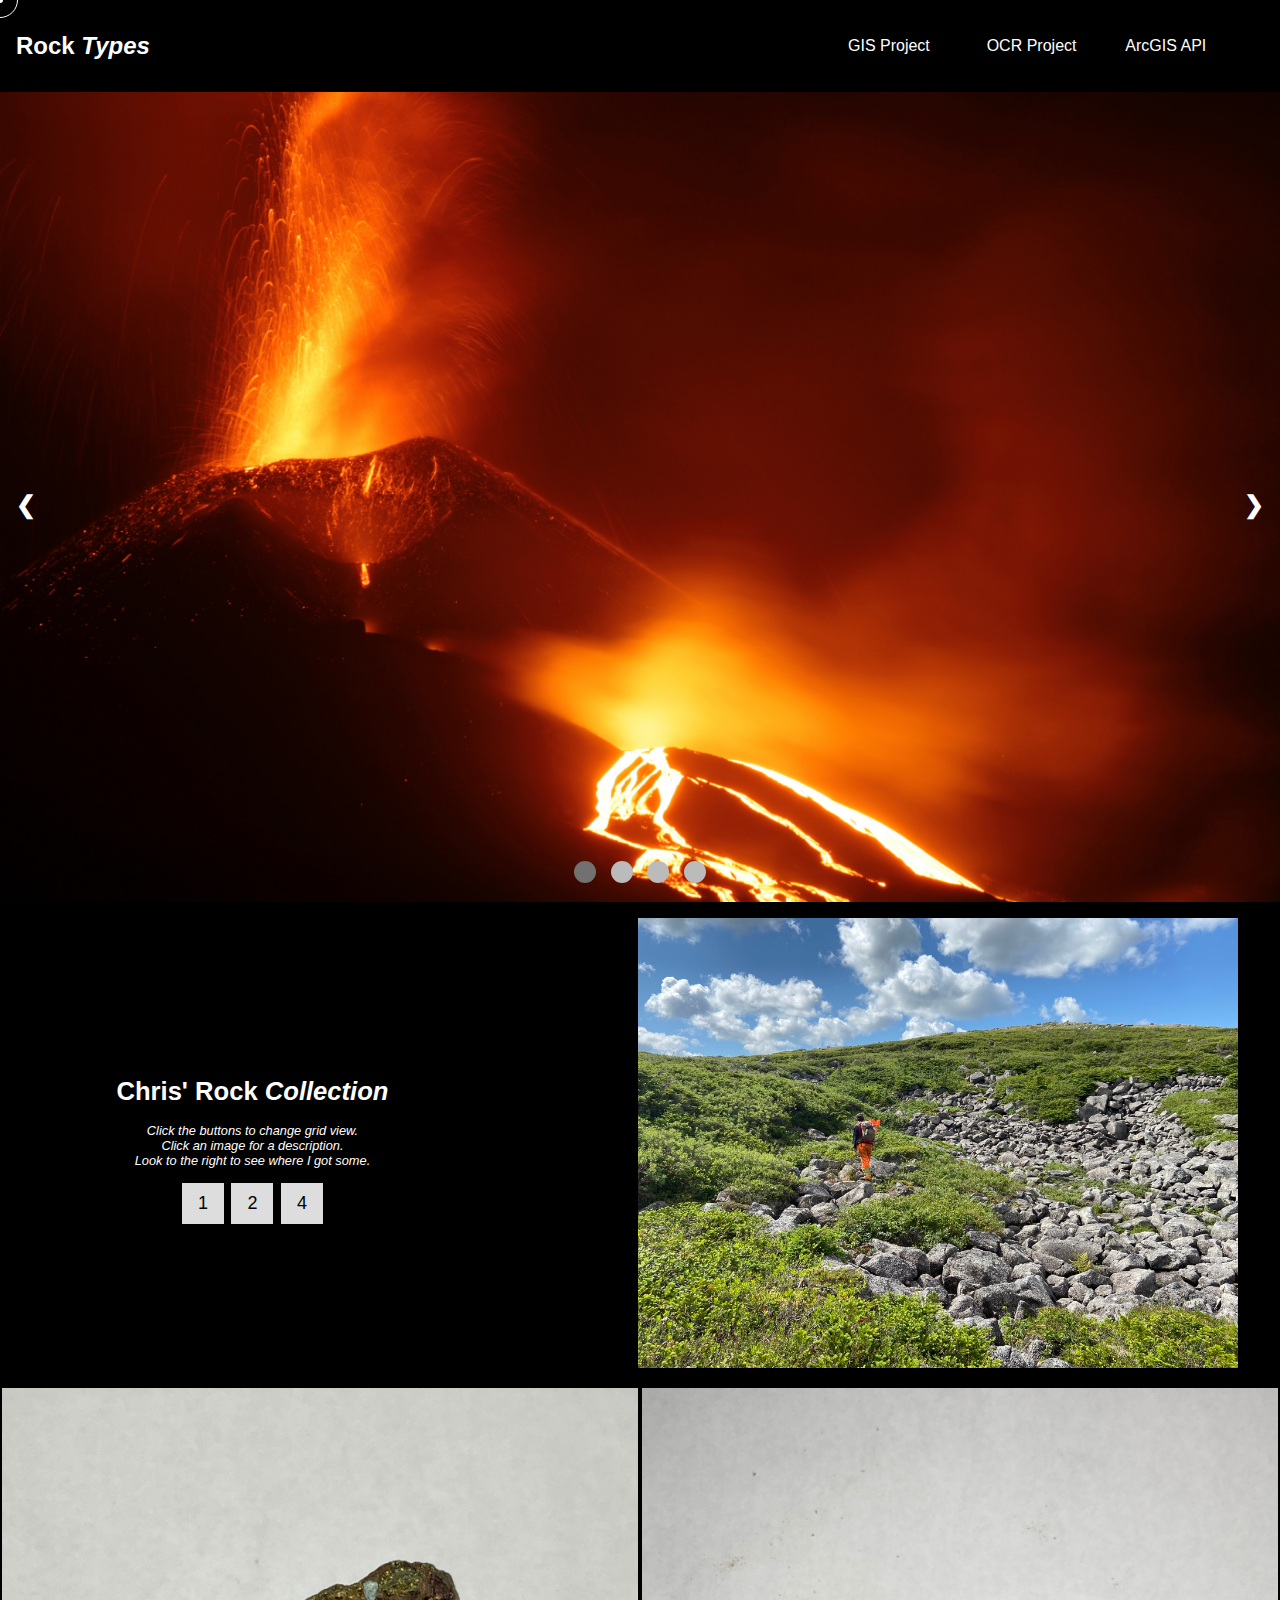
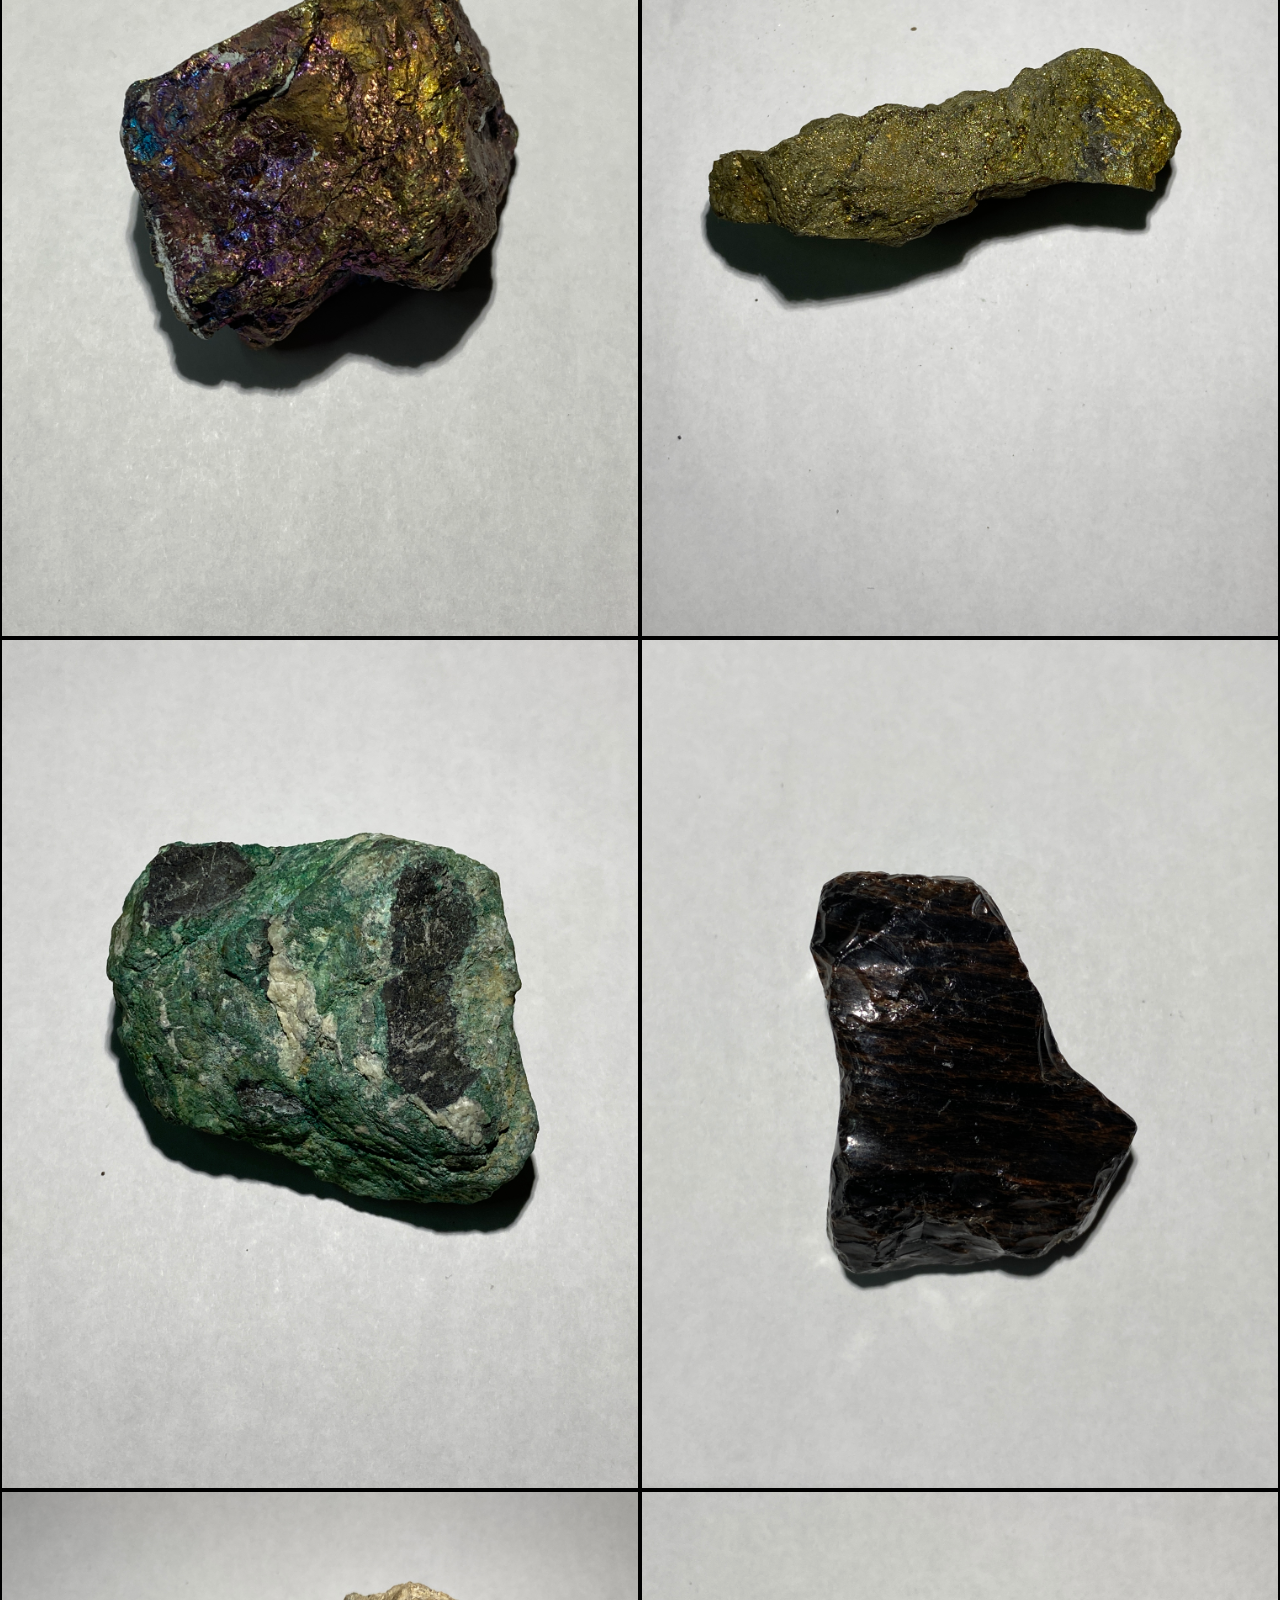
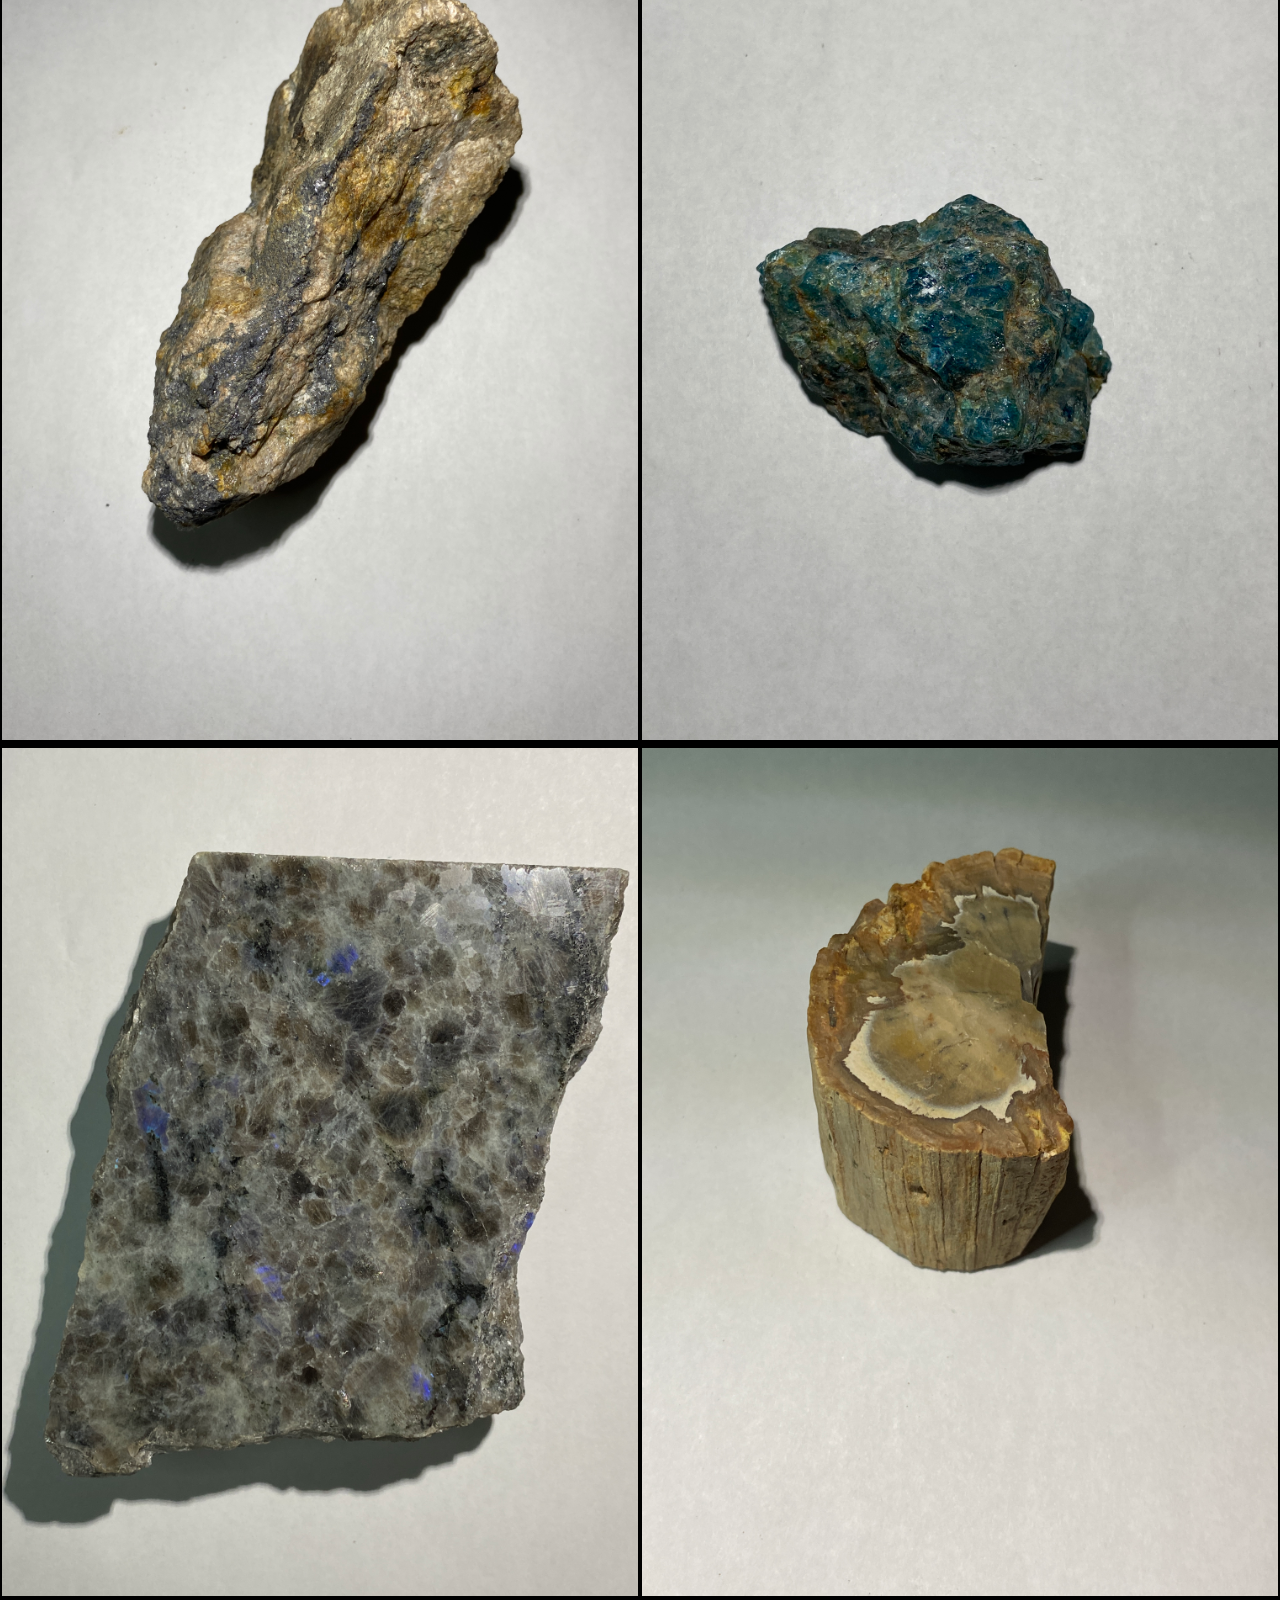
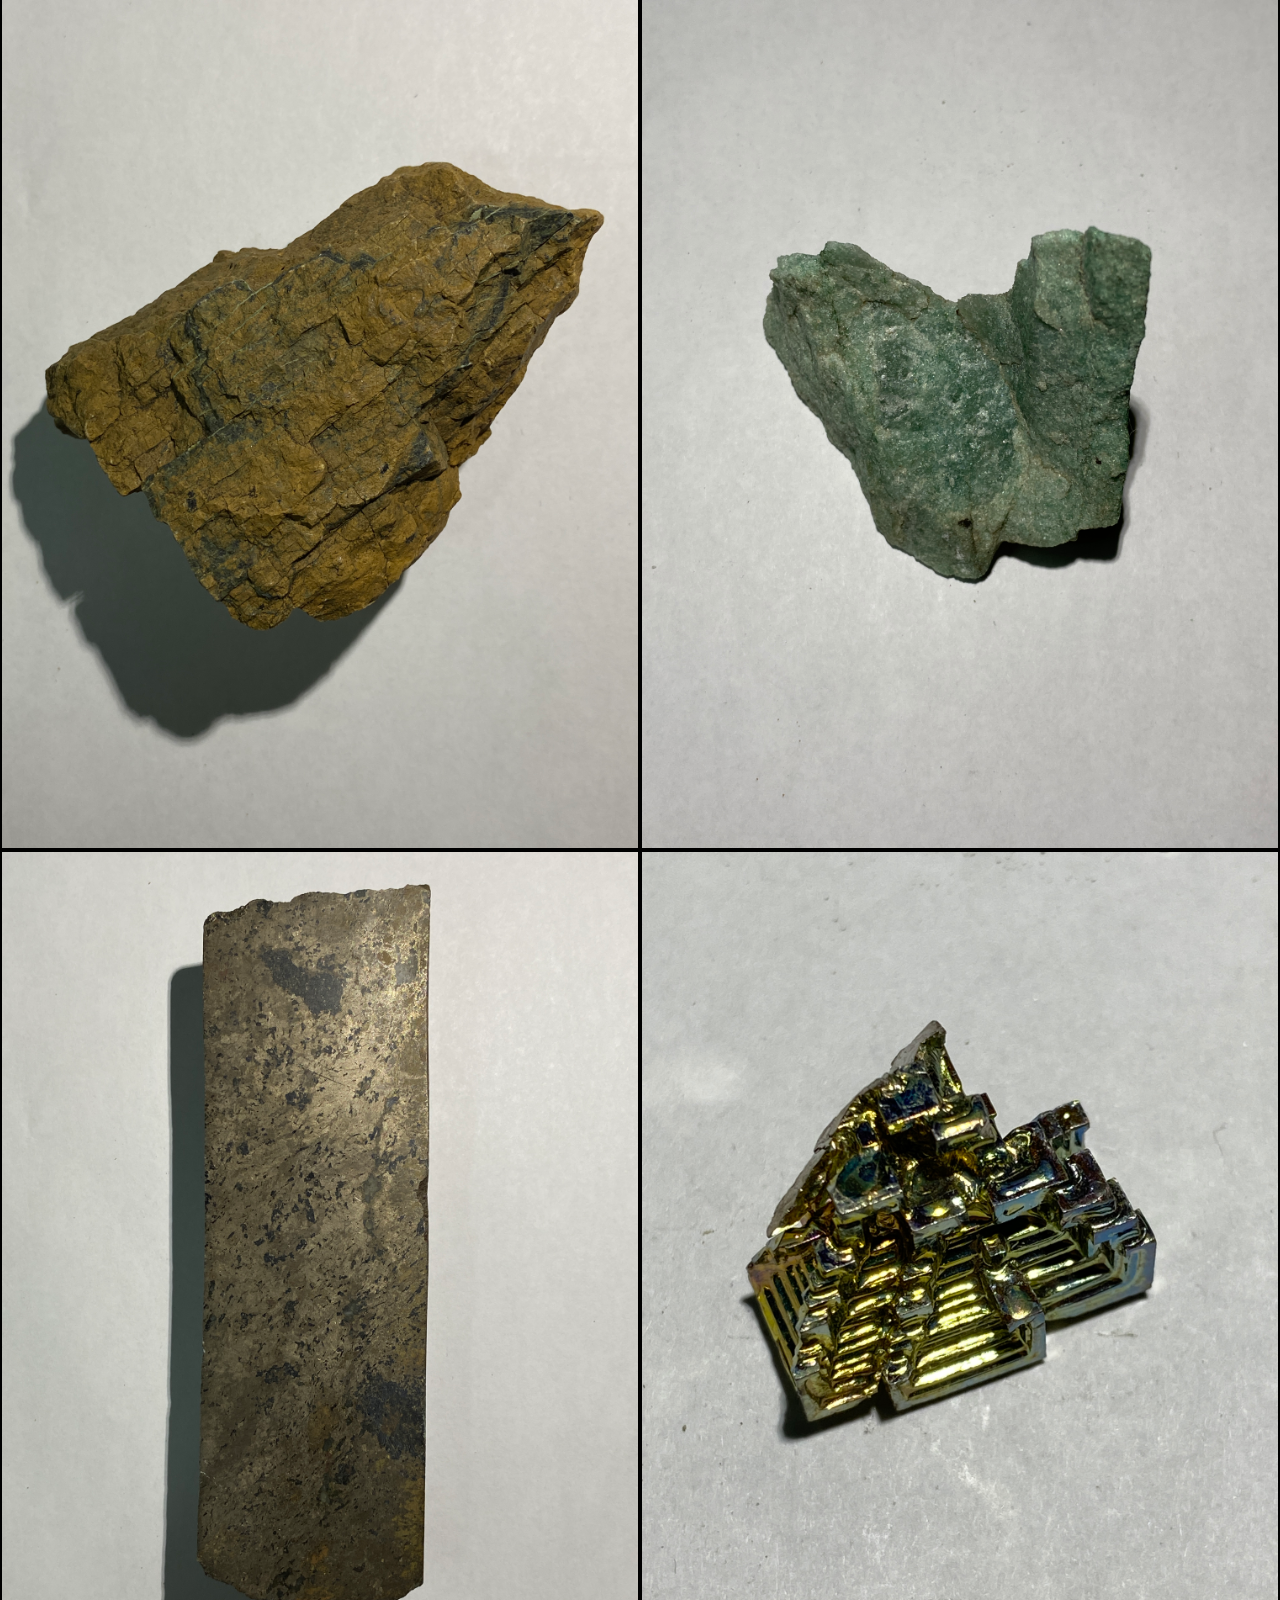
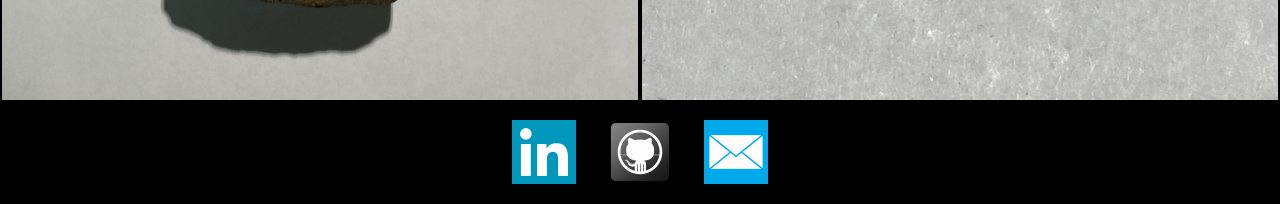
<file: index.html>
<!DOCTYPE html>

<html lang="en"> 

<!-- 
============================================================================
HEAD
============================================================================
-->

<head>

    <!-- Include metadata about HTML document -->
    <meta charset="utf-8">
    <meta name="viewport" content="width-device-width, initial-scale=1.0">

    <!-- Site name -->
    <title> GetCodingProjectProposal </title>

    <!-- Link css -->
    <link rel="stylesheet" href="css/rocks.css">

    <!-- Link JS -->
    <script src="js/rocks.js" defer> </script>

</head>

<!-- 
============================================================================
NAVIGATION
============================================================================
-->

<body class="chrisRocks">

    <!-- Custom cursor for page -->
    <div id="cursorTrace">
        <div id="innerCircle"></div>
        <h2 id="cursorText"></h2>
    </div>

    <!-- Navigation Tab -->
    <nav>
        <h1> Rock <em> Types </em> </h1>
        <!-- Link to GIS Project -->
        <a href="html/gis.html"> GIS Project </a>
        <!-- Link to OCR Project -->
        <a href="html/ocr.html"> OCR Project </a>
        <!-- Link to ArcGIS API -->
        <a href="html/arc.html"> ArcGIS API </a>

    </nav>

    <!-- 
    ============================================================================
    ROCK TYPE SLIDESHOW
    ============================================================================
    -->

    <div class="slideShow">

        <!-- Igneous Rocks Section -->
        <div class="rockTypeContainers fade" id="igneous">
            <!-- Background image -->
            <img class="rockTypeImages" src="images/chrisrocks/volcanoigneous.jpg" alt="Errupting volcano"> 
            <!-- Text -->
            <div class="typeHeader">
                <!-- Hidden text with brief description of rock type -->
                <a contentEditable role='textbox' aria-multiline='true' class="rockTypeExplination"> 
                    Igneous rocks from during the cooling and solidification of melted rocks or magma/lava. Rocks melt at high temperatures and they cool to form a new rock through volcanic erruptions or as they gradually dissipate heat in the subsurface.
                </a>
            </div>
        </div>

        <!-- Sedimentary Rocks Section -->
        <div class="rockTypeContainers fade" id="sedimentary">
            <!-- Background image -->
            <img class="rockTypeImages" src="images/chrisrocks/StratifiedCliffBeach.jpg" alt="Beach and layered rock clif next to beach">

            <!-- Text -->
            <div class="typeHeader">
                <!-- Hidden text with brief description of rock type -->
                <a contentEditable role='textbox' aria-multiline='true' class="rockTypeExplination"> 
                    Sedimentary rocks are formed by recycling other rocks. This recycling process consists of weathering and erosion, transportation of weathering products, burial, and finally compaction under increasily elevated pressure and temperate to form a new recycled rock.  
                </a>
            </div>
        </div>

        <!-- Metamorphic Rocks Rocks Section -->
        <div class="rockTypeContainers fade" id="metamorphic" > 
            <!-- Background image -->
            <img class="rockTypeImages" src="images/chrisrocks/mountainsmetamorphic.jpg" alt="Mountains and deep valley">

            <!-- Text -->
            <div class="typeHeader">
                <!-- Hidden text with brief description of rock type -->
                <a contentEditable role='textbox' aria-multiline='true' class="rockTypeExplination"> 
                    Metamorphic rocks are formed by changing the chemical composition of any rock by increasing its ambient pressure and temperature in such a way that the rock does not fully melt. To do this, a rock must be burried deep underground by geologic processes like mountain building.
                </a>
            </div>
        </div>

        <!-- Minerals/Ore Section -->
        <div class="rockTypeContainers fade" id="minearls">
            <!-- Background image -->
            <img class="rockTypeImages" src="images/chrisrocks/MineralsMine.jpg" alt="Mining operation">

            <!-- Text -->
            <div class="typeHeader">
                <!-- Hidden text with brief description of rock type -->
                <a contentEditable role='textbox' aria-multiline='true' class="rockTypeExplination"> 
                    There are only three rock types... but lets talk about rocks you can make money from! A rock is composed of many minerals. A mineral is composed of chemical elements in a stable state. Some of these elements are valuable to us, such as copper, gold, or iron. If a mineral has these valuable elements we say it is economic, and if the concentration of economic minerals is sufficent in one location, we may mine it. 
                </a>
            </div>
        </div>

        <!-- Next and previous buttons -->
        <a class="prev" onclick="plusSlides(-1)">&#10094;</a>
        <a class="next" onclick="plusSlides(1)">&#10095;</a>

        <!-- Circles/Dots -->
        <div class="dots">
            <span class="dot" onclick="currentSlide(1)"></span>
            <span class="dot" onclick="currentSlide(2)"></span>
            <span class="dot" onclick="currentSlide(3)"></span>
            <span class="dot" onclick="currentSlide(4)"></span>
        </div>
    </div>

    <!-- 
    ============================================================================
    WORK SLIDESHOW, HEADER FOR CHRIS' ROCK COLLECTIO
    ============================================================================
    -->

    <!-- Setup flex container with header for Chris' Rock Collection & Slideshow -->
    <div id="container">

        <div class="header" id="myHeader">
            <h1> Chris' Rock <em> Collection </em> </h1>
            <p style="font-style: italic;"> 
                Click the buttons to change grid view. <br>
                Click an image for a description. <br>
                Look to the right to see where I got some.
            </p>
            <button class="btn" onclick="one()">1</button>
            <button class="btn" onclick="two()">2</button>
            <button class="btn" onclick="four()">4</button>
        </div> 

        <div class="buffer"></div>

        <!-- Figure out how to not change sizes of flex containers -->
        <div id="autoSlideSlow">
            <img class="slideShowImages" src="images/chrisrocks/slideshow/Boulders.jpeg" alt="Field technician hiking over some boulders"> 
            <img class="slideShowImages" src="images/chrisrocks/slideshow/Tents.jpeg" alt="Tents setup at remote camp"> 
            <img class="slideShowImages" src="images/chrisrocks/slideshow/Valley.jpeg" alt="Grass covered valley"> 
            <img class="slideShowImages" src="images/chrisrocks/slideshow/Views.jpeg" alt="View during field work"> 
            <img class="slideShowImages" src="images/chrisrocks/slideshow/ZionRockGem.JPG" alt="Zion rock and gem store sign"> 
            <img class="slideShowImages" src="images/chrisrocks/slideshow/WGH.jpeg" alt="View of river valley"> 
        </div>

    </div>

    <!-- 
    ============================================================================
    ROCK SAMPLE GRID
    ============================================================================
    -->

    <div class="row">
        <div class="column">

            <div class="imgbox" id="sample-00" onclick="sampleText(0)">
                <img class="gridImage" src="images/chrisrocks/collection/Bornite.JPG" alt="Bornite mineral">
                <p class="sampleText"> Name: Bornite <br> Type: Ore Mineral <br> Commodity: Copper <br> Collected: Utah <br> </p>
            </div>

            <div class="imgbox" id="sample-01" onclick="sampleText(1)">
                <img class="gridImage" src="images/chrisrocks/collection/Malachite.JPG" alt="Malachite mineral">
                <p class="sampleText"> Name: Malachite <br> Type: Ore Mineral <br> Commodity: Copper <br> Collected: Newfoundland <br> </p>
            </div>

            <div class="imgbox" id="sample-02" onclick="sampleText(2)">
                <img class="gridImage" src="images/chrisrocks/collection/WGHG.JPG" alt="Granite gold bearing rock">
                <p class="sampleText"> Name: Granite (Gold-Bearing) <br> Type: Igneous <br> Minerals: Galena, Chalcopyrite <br> Collected: Southwest Newfoundland <br>  </p>
            </div>

        </div>
        <div class="column">

            <div class="imgbox" id="sample-03" onclick="sampleText(3)">
                <img class="gridImage" src="images/chrisrocks/collection/CZ.JPG" alt="Semi-massive sulphide bearing gold">
                <p class="sampleText"> Name: Semi-Massive Sulphide (Gold-Bearing) <br> Type: Ore Mineral <br> Minerals: Pyrite, Chalcopyrite, Galena, Bornite <br> Collected: Southwest Newfoundland <br>  </p>
            </div>

            <div class="imgbox" id="sample-04" onclick="sampleText(4)">
                <img class="gridImage" src="images/chrisrocks/collection/Obsidian.JPG" alt="Obsidian igenous rock">
                <p class="sampleText"> Name: Obsidian <br> Type: Igneous <br> Minerals: Silicates <br> Collected: Utah <br> </p>
            </div>

            <div class="imgbox" id="sample-05" onclick="sampleText(5)">
                <img class="gridImage" src="images/chrisrocks/collection/Apatite.JPG" alt="Apatite minearl">
                <p class="sampleText"> Name: Apatite <br> Type: Ore Mineral <br> Commodity: Phosphorus <br> Collected: Utah <br>  </p>
            </div>

        </div>
        <div class="column">

            <div class="imgbox" id="sample-06" onclick="sampleText(6)">
                <img class="gridImage" src="images/chrisrocks/collection/Labradorite.JPG" alt="Labradorite mineral">
                <p class="sampleText"> Name: Labradorite <br> Type: Igneous/Metamorphic <br> Minerals: Plagioclase Feldspar, Micas <br> Collected: Labrador <br>  </p>
            </div>

            <div class="imgbox" id="sample-07" onclick="sampleText(7)">
                <img class="gridImage" src="images/chrisrocks/collection/Peroditite.JPG" alt="Peroditite rock">
                <p class="sampleText"> Name: Peroditite <br> Type: Igneous (Ocean Floor Rocks!) <br> Minerals: Olivene, Pyroxene, Plagioclase Feldspar <br> Collected: Western Newfoundland <br> </p>
            </div>

            <div class="imgbox" id="sample-08" onclick="sampleText(8)">
                <img class="gridImage" src="images/chrisrocks/collection/Buchans.JPG" alt="Massive sulphide ore, drilled and sampled">
                <p class="sampleText"> Name: Massive Sulphide Ore (Drilled) <br> Type: Igneous <br> Commodities: Gold, Silver, Copper, Lead, Zinc <br> Collected: Buchans, Newfoundland <br>  </p>
            </div>

        </div>
        <div class="column">

            <div class="imgbox" id="sample-09" onclick="sampleText(9)">
                <img class="gridImage" src="images/chrisrocks/collection/Wood.JPG" alt="Petrified wood">
                <p class="sampleText"> Name: Petrified Wood <br> Type: Sedimentary <br> Minerals: Silicates <br> Collected: Newfoundland <br>  </p>
            </div>

            <div class="imgbox" id="sample-10" onclick="sampleText(10)">
                <img class="gridImage" src="images/chrisrocks/collection/Fuchsite.JPG" alt="Fuchsite mineral">
                <p class="sampleText"> Name: Fuchsite <br> Type: Ore Mineral <br> Commodity: Chromium <br> Collected: Scandinavia <br> </p>
            </div>

            <div class="imgbox" id="sample-11" onclick="sampleText(11)">
                <img class="gridImage" src="images/chrisrocks/collection/Bismuth.JPG" alt="Native Bismuth">
                <p class="sampleText"> Name: Bismuth (Native) <br> Type: Ore Mineral <br> Commodity: Bismuth <br> Collected: Utah <br> </p>
            </div>

        </div>
    </div>

    <!-- 
    ============================================================================
    Generic Footer Information
    ============================================================================
    -->

    <footer>
        <!-- Contact links -->

        <a href="https://www.linkedin.com/in/cwilliamsgeo/" class="social"> 
            <img src="images/misc/linkedin_icon2.png" width="64" height="64" alt="linkedin" > 
        </a>

        <a href="https://github.com/celw10" class="social"> 
            <img src="images/misc/github.png" width="64" height="64" alt="github" > 
        </a>

        <a href="mailto:celw10@mun.ca" class="social"> 
            <img src="images/misc/email_icon.png" width="64" height="64" alt="email" > 
        </a>  

    </footer>

</body>
</file>
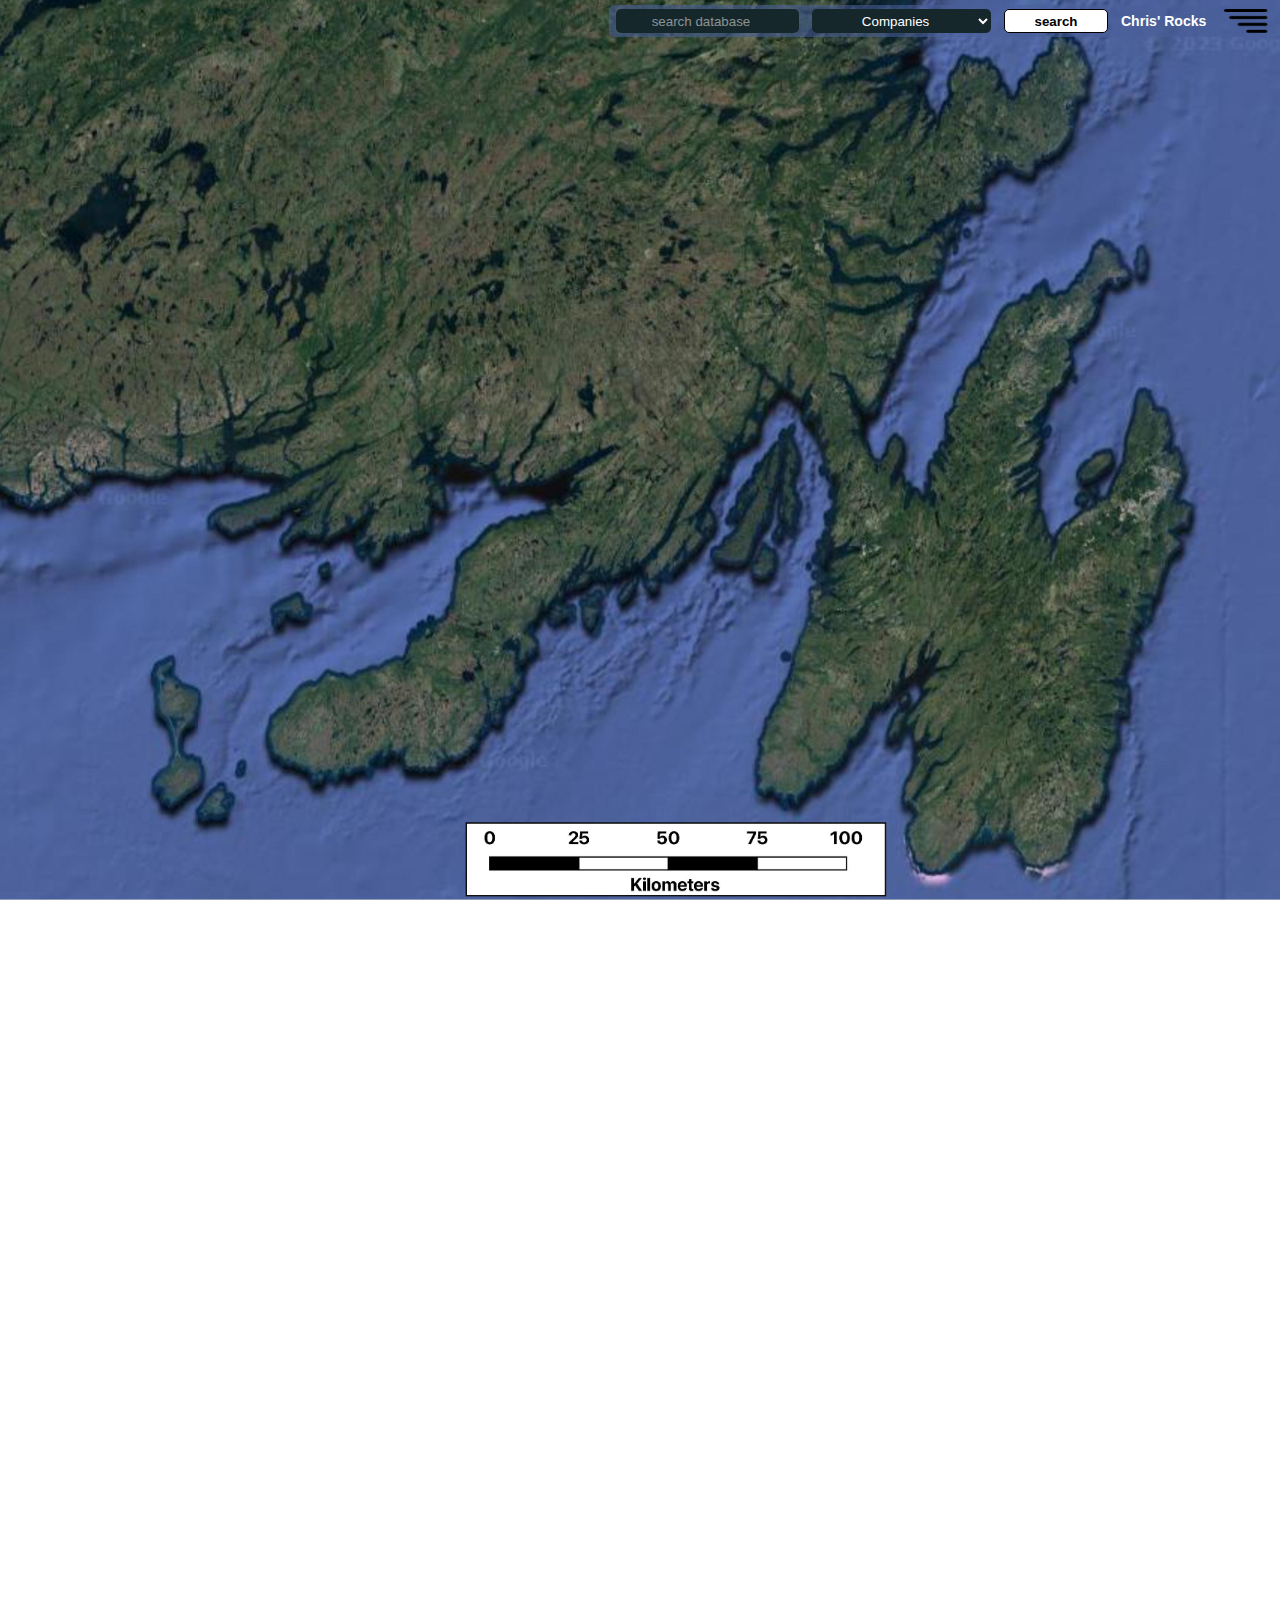
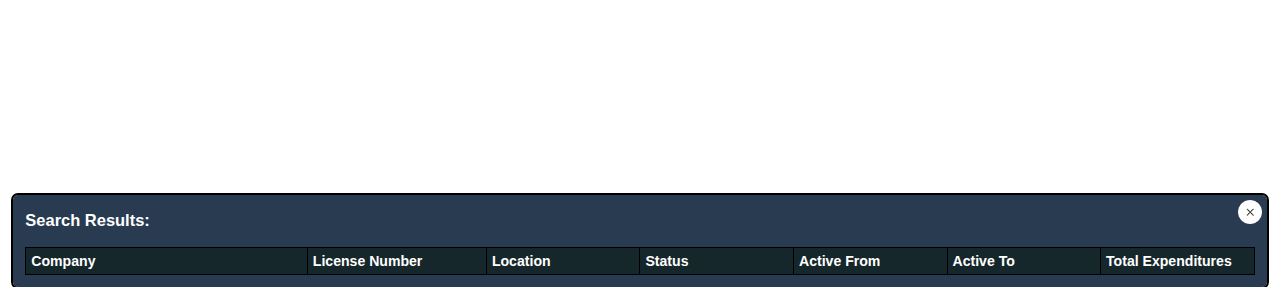
<file: html/gis.html>
<!DOCTYPE html>

<html lang="en"> 

<!-- 
============================================================================
HEAD
============================================================================
-->

<head>

    <!-- Include metadata about HTML document -->
    <meta charset="utf-8">
    <meta name="viewport" content="initial-scale=1, maximum-scale=1, user-scalable=no">

    <!-- Site name -->
    <title> GIS Project </title>

    <!-- Link javascript: NOTE defer is essential -->
    <script src="../js/app.js" defer></script>

    <!-- Link css -->
    <link rel="stylesheet" href="../css/style.css">

</head>

<!-- 
============================================================================
BODY: ArcGIS API
============================================================================
-->

<body class="main"> 

    <img class="backgroundimg" id="gis" src="../images/gis/EastCoastBasemap.jpg" alt="Background GIS images">

    <!-- Overlay div for content on top of GIS application -->
    <div class="overlay"> 

        <!-- 
        ============================================================================
        NAV: Search functionality & aside menu toggle
        ============================================================================
        -->

        <nav> 

            <!-- Database search, linked with JS listner -->
            <input type="search" class="searchbar" id='data-search' placeholder="search database">

            <!-- Dropdown menu that governs query through database header -->
            <select class="query" id="data-headers">
                <option value="Company" selected> Companies </option>
                <option value="License Number"> Licenses </option>
                <option value="Location"> Locations </option>
                <option value="Status"> Claim Status </option>
                <option value="Active From"> Claims Active From </option>
                <option value="Active To"> Claims Active To </option>
                <option value="Total Expenditues"> Total Expenditures </option>
            </select>

            <!-- Submit button, linked with JS to show footer search results 
            <input type="submit" value="search" onclick="opensearch()"/>-->

            <!-- Image/data toggle menu, linke with JS to dropdown -->
            <button class="searchbutton" id="search-button" onclick="opensearch()">
                <strong>search</strong>
            </button>

            <!-- Back button to Chris' Rocks -->
            <a href="../index.html"> Chris' Rocks </a>

            <!-- Drop menu -->
            <img class="dropaside" src="../images/misc/menu.png" onclick="openmenu()" alt="Menu button">

        </nav>

        <main>
            
            <!-- 
            ============================================================================
            ASIDE: Image/field toggle menu
            ============================================================================
            -->

            <aside class="menu" id="asidemenu">

                <!-- Close aside menu -->
                <img class="closeaside" src="../images/misc/close.png" onclick="closemenu()" alt="Close menu button">

                <!-- Headers and list of (hopeful) future applicaiton functionalities -->
                <h2>
                    Menu
                </h2>

                <ul class="no-bullets-list">
                    <li> <a href="#" onclick="resetmap()"> Reset Map </a></li>
                    <li> 
                        <input type="file" id="selected-file" class="hide" accept=".pdf">
                        <a href="#" onclick="uploadpdf()" > Upload Assessment Report (PDF) </a>
                    </li>
                </ul>
        
                <h3> 
                    Exploration Licenses
                </h3>
        
                <ul class="no-bullets-list">
                    <li> <a href="#" onclick="currentclaims()"> Active </a> </li>
                    <li> <a href="#" onclick="historicclaims()"> Historic </a> </li>
                </ul>
                
                <h3>
                    Historic Data
                </h3>
        
                <ul class="no-bullets-list">
                    <li> <a href="#" onclick="mineraltenure()"> Mineral Resources </a> </li>
                    <li> <a href="#" onclick="drillcollars()"> Drilling </a> </li>
                    <li> <a href="#" onclick="mineralshowings()"> Mineral Showings </a> </li>
                    <li> <a href="#" onclick="geophysics()"> Geophysics </a> </li>
                    <li> <a href="#" onclick="bedrockmaps()"> Maps </a> </li>
                </ul>
        
            </aside>

            <!-- 
            ============================================================================
            FOOTER: Search/query results
            ============================================================================
            -->

            <footer class="searchResults" id="footer-search">

                <!-- Close search results -->
                <img class="closeFooter" src="../images/misc/close.png" onclick="closesearch()" alt="close button">
                
                <!-- Linked to search bar to display what is typed in Display in the same line?-->
                <h3 id="search-output"> Search Results: </h3>

                <!--
                ============================================================================
                TABLE: Tabular formation for search/query results
                ============================================================================
                -->

                <table class="tabularResults" id="table">
                    <!-- Table headers -->
                    <thead>
                        <tr>
                            <th id="tableCompany"> Company </th>
                            <th id="tableLicense"> License Number </th>
                            <th id="tableLocation"> Location </th>
                            <th id="tableStatus"> Status </th>
                            <th id="tableActive"> Active From </th>
                            <th id="tableUnactive"> Active To </th>
                            <th id="tableExpenditures"> Total Expenditures </th>
                        </tr>
                    </thead>
                    <!-- Table rows filled by Javascript activated template -->
                </table>

                <!-- Template to autopopulate table rows -->
                <template id="search-row">
                    <tr>
                        <td class="company" id="data-company"></td>
                        <td class="license" id="data-license"></td>
                        <td class="location" id="data-location"></td>
                        <td class="status" id="data-status"></td>
                        <td class="active" id="data-active"></td>
                        <td class="unactive" id="data-unactive"></td>
                        <td class="expenditures" id="data-expenditures"></td>
                    </tr>
                </template>
            </footer>
        </main>
    </div>
</body>
</html>
</file>
<file: css/rocks.css>
/* ============================================================================
/* Styling for Chirs' Rocks Sub-Page
/* ============================================================================

/* Styling for entire document */
*{
    font-family: 'Segoe UI', Tahoma, Geneva, Verdana, sans-serif;
    box-sizing: border-box;
    cursor: none;
}

/* ============================================================================
/* Container Styling
/* ============================================================================

/* HTML Style */
html {
    width: 100vw;
}

/* Sub-page body container */
.chrisRocks{
    width: 100vw;
    margin: 0;
    background-color: black;
    overflow-x: hidden;
}

/*============================================================================
/* Nav Styling
/*============================================================================

/* Navigation Menu */
nav {
    display: flex;
    align-items: center;
    margin: 1em;
}
nav h1{
    flex: 6;
    color: white;
    font-size: 24px;
}

nav a{
    flex: 1;
    color: white;
    text-decoration: none;
    transition: transform 1s ease-in-out;
}
nav a:hover {
    transform: scale(1.1);
}

/*============================================================================
/* Cover Slideshow
/*============================================================================

/* Slideshow */
.slideShow{
    width: 100vw;
    height: 90vh;
    position: relative;
    margin: auto;
}
.rockTypeContainers{
    display: none;
    overflow: hidden;
}
.prev, .next{
    position: absolute;
    top: 50%;
    width: auto;
    margin-top: -22px;
    padding: 16px;
    color: white;
    font-weight: bold;
    font-size: 24px;
    transition: 0.6s ease;
    border-radius: 0 3px 3px 0;
    user-select: none;
}
.next{
    right: 0;
    border-radius: 3px 0 0 3px;
}
.prev:hover, .next:hover{
    background-color: rgba(0,0,0,0.8);
}
.dots{
    position: absolute;
    width: 100vw;
    bottom: 10px;
    text-align: center;
}
.dot{
    height: 22px;
    width: 22px;
    margin: 5px 5px;
    background-color: #bbb;
    border-radius: 50%;
    display: inline-block;
    transition: background-color 0.6s ease;
}
.active, .dot:hover {
    background-color: #717171;
}
.fade {
    animation-name: fade;
    animation-duration: 1s;
}
@keyframes fade {
    from {opacity: .4}
    to {opacity: 1}
}
  
  /* Images */
.rockTypeImages{
    object-fit: cover;
    margin: auto;
    display: block;
    max-height: 90vh;
    min-width: 100vw;
    transition: transform 2s ease-in-out;
    animation-name: textAppear;
    animation-duration: 2s;
    animation-fill-mode: forwards;
    animation-play-state: running;
}
.rockTypeImages:hover{
    transform: scale(1.1)
}
  
  /* Text */
.typeHeader{
    position: absolute;
    top: 0;
    width: 98vw;
    padding: 1vw;
    text-align: center;
}
.rockTypeExplination{
    font-style: italic;
    font-weight: bold;
    font-size: 125%;
    color: white; /*previously black*/
    mix-blend-mode: exclusion;
    /*text-shadow: 0 0 100px white; prelviously had white shadow*/
    transition: opacity 2s ease-in-out;
    opacity: 0;
}
.rockTypeContainers:hover .rockTypeExplination{
    opacity: 1;
}

/*============================================================================
/* Rock Collection Header/Slideshow
/*============================================================================

/* Container */
#container{
    display: flex;
    flex-direction: row;
    justify-content: center;
    align-items: center;
    margin: 1em;
}

/* Rock collection header & button container */
.header {
    flex: 0 0 35vw;
    text-align: center;
    color: white;
    margin: 1%;
    font-size: 80%;
}
/* Button Styling */
.btn {
    margin: 2px 2px;
    border: none;
    outline: none;
    padding: 10px 16px;
    background-color: #ddd;
    font-size: 18px;
    transition: background-color 0.6s ease;
}
.btn:hover {
    background-color: #bbb;
}
.btn.active {
    background-color: #717171;
    color: white;
}

/* Buffer to fix the auto-sizing problem I had with my flexboxes */
.buffer{
    flex: 1;
    flex-shrink: 1;
}

/* Slideshow container */
#autoSlideShow{
    flex: 1;
    width: 50vw;
    height: 30vh;
}
.slideShowImages {
    max-width: 50vw;
    max-height: 50vh;
    margin-right: 2vw;
}

/*============================================================================
/* Image Grids
/*============================================================================

/* Grid & Image Styling */
.row{
    display: flex;
    flex-wrap: wrap;
} 
.column{
    flex: 50%;
}
.column img{
    vertical-align: middle;
}

.gridImage{
    width: 100%;
    transition: transform 1s ease-in-out;
}
.gridImage:hover{
    transform: scale(1.25);
}

.imgbox{
    position: relative;
    margin: 4px 2px 4px 2px;
    overflow: hidden;
}

/* Sample text */
.sampleText {
    position: absolute;
    top: 0;
    margin: 5px;
    text-align: left;
    font-style: italic;
    font-weight: bold;
    font-size: 125%;
    color: black;
    text-shadow: 1px 1px 10px white;
    opacity: 0;
    animation-name: textAppear;
    animation-duration: 1s;
    animation-fill-mode: forwards;
    animation-play-state: paused;
}

/*============================================================================
/* Footer
/*============================================================================

/* Footer with contact info */
footer {
    display: flex;
    justify-content: center;
    align-items: center;
    margin: 1em;
}
.social {
    text-decoration: none;
    padding-left: 1em;
    padding-right: 1em;
    transition: transform 1s ease-in-out;
}
.social:hover{
    transform: scale(1.1)
}

/*============================================================================
/* Cursor
/*============================================================================

/* Cursor styling for entire  page */
#cursorTrace {
    z-index: 1; /* Set below my images for some reason? */
    width: 36px;
    height: 36px;
    border: 1px solid white;
    border-radius: 50%;
    transform: translate(-50%,-50%);
    position: absolute;
    transition: transform 300ms linear;
    pointer-events: none;
  }

/* Popup text for image hover */
#cursorText{
    font-size: 24px;
    position: absolute;
    top: -18px; /* better way to position? */
    left: 40px;
    white-space: nowrap;
    color: white;
    text-shadow: 1px 1px 10px black;
    opacity: 1;
    animation-name: textAppear;
    animation-duration: 1s;
    animation-fill-mode: forwards;
    animation-play-state: paused;
}
@keyframes textAppear { /* also use this for rockTypeExplination */
    from{opacity: 0;}
    to{opacity: 1;}
}
@keyframes revertTextAppear {
    from{opacity: 1;}
    to{opacity: 0;}
}

/* Inner circle sizing animation for image hover */
#innerCircle{
    position: relative;
    top: 14px;
    left: 14px;
    width: 6px;
    height: 6px;
    border-radius: 50%;
    background-color: white;
    animation-name: scale;
    animation-duration: 1s;
    animation-fill-mode: forwards;
    animation-play-state: paused;
}
@keyframes scale {
    from {
        top: 14px;
        left: 14px;
        width: 6px;
        height: 6px;
    }
    to {
        top: 5px;
        left: 5px;
        width: 24px;
        height: 24px;
    }
}
@keyframes revertScale {
    from {
        top: 5px;
        left: 5px;
        width: 24px;
        height: 24px;
    }
    to {
        top: 14px;
        left: 14px;
        width: 6px;
        height: 6px;
    }
}
</file>
<file: css/style.css>
/* ============================================================================
/* Container Styling
/* ============================================================================

/* Font family for entire document */
*{
  font-family: sans-serif;
}

/* HTML Style */
html {
  width: 100vw;
}

/* Main body container */
.main{
  height: 100vh;
  margin: 0;
  overflow: hidden;
}

/* Background image spanning page enxtent, placeholder for GIS API */
.backgroundimg{
  height: 100vh;
  width: 100%;
}

/* Container div for all subsequent overlay elements, nav, aside, footer, main, ect.*/
.overlay{
  position: absolute;
  top: 0px;
  right: 0px;
  height: 100vh;
  width: 100%;
}

/* ============================================================================
/* Nav Styling
/* ============================================================================

/* Navigation Parent */
nav {
  display: flex;
  height: 32px;
  width: 52%;
  float: right;
  background-color: #4b609a90; /*THEMING*/
  align-items: center;
  margin: 5px;
  border-radius: 5px;
  font-size: 1.1vw;
}

/* Return to Chris' Rocks */
nav a{
  margin-left: 1%;
  margin-right: 1%;
  flex: 1;
  font-weight: bold;
  color: white;
  text-decoration: none;
  transition: transform 1s ease-in-out;
}
nav a:hover {
  transform: scale(1.1);
}

/* Search bar */
nav input[type="search"] {
  height: 24px;
  flex: 2;
  margin-left: 1%;
  margin-right: 1%;
  border: 0;
  border-radius: 5px;
  text-align: center;
  background-color: #16272B; /*THEMING*/
  color: white;
  cursor: text;
}
.searchbar:hover {
  transform: scale(1.05);
  cursor: pointer;
}
.searchbar::placeholder {
  color: rgba(255, 255, 255, 0.5);
}

/* Search query toggle ODD STYLING IN SAFARI!*/
nav select {
  height: 24px;
  flex: 2;
  margin-left: 1%;
  margin-right: 1%;
  border: 0;
  border-radius: 5px;
  text-align: center;
  background-color: #16272B; /*THEMING*/
  color:  white;
  cursor: pointer;
}
.query:hover {
  transform: scale(1.05);
  cursor: pointer;
}

/* Search button */
nav button {
  height: 24px;
  flex: 1;
  margin-left: 1%;
  margin-right: 1%;
  border-radius: 5px;
  border-color: black;
  border-width: 1px;
  border-style: solid;
  text-align: center;
  background-color: white; /*THEMING*/
  color: black;
  cursor: pointer;
}
.searchbutton:hover {
  transform: scale(1.05);
  cursor: pointer;
}

/* Drop down menu button */
nav img {
  height: 24px;
  flex: 0.5;
  border: 0;
  margin-left: 1%;
  margin-right: 1%;
  cursor: pointer;
}
.dropaside:hover {
  transform: scale(1.05);
  cursor: pointer;
}

/* ============================================================================
/* Main Styling
/* ============================================================================

/* Styling for main parent */
main {
  width: 100%;
  height: auto;
  overflow: hidden;
}

/* ============================================================================
/* Aside Styling
/* ============================================================================

/* Styling for aside */
.menu {
  font-size: 1.1vw;
  position: absolute;
  float: right;
  right: -1000px;
  margin: 5px;
  background-color: #283B51; /*THEMING*/
  width: 20%;
  border-radius: 5px;
  outline: black solid 2px;
  transition: right 1s;
}

/* Close menu button */
.menu img{
  width: 24px;
  float: right;
  margin: 5px;
  cursor: pointer;
}
.closeaside:hover {
  transform: scale(1.05);
  cursor: pointer;
}

/* Styling for h2 */
.menu h2 {
  align-items: center;
  font-size: 110%;
  margin-left: 2%;
  color: white;
}

/* Styling for h3 children */
.menu h3 {
  align-items: center;
  font-size: 95%;
  margin-left: 3%;
  color: white;
}

/* Styling for lists */
ul li {
  margin-left: 4%;
  padding: 2px;
}

/* no-bullets-list class applied to menu items */
.no-bullets-list{
  list-style-type: none;
  padding: 2px;
}
.no-bullets-list li a{
  text-decoration: none;
  color: white;
}

/*============================================================================
/* Footer search results
/*============================================================================

/* FOOTER */
.searchResults{
  font-size: 1.1vw;
  position: absolute;
  bottom: -1000px;
  background-color: #283B51; /*THEMING*/
  width: 98%;
  margin: 1%;
  max-height: 80%; 
  border-radius: 5px;
  outline: black solid 2px;
  transition: bottom 1s;
  overflow: auto;
}

/* Styling for exit button */
.searchResults img{
  width: 24px;
  float: right;
  margin: 5px;
  cursor: pointer;
}
.closeFooter:hover {
  transform: scale(1.05);
  cursor: pointer;
}

/* Styling for search results heading */
.searchResults h3{
  align-items: center;
  margin-left: 1%;
  color: white
}

/*============================================================================
/* Search Results Table 
/*============================================================================

/* Styling for search results table */
.tabularResults{
  width: 98%;
  margin: 1%;
  border-collapse: collapse;
}

/* Styling for rows and columns of results table */
.tabularResults {
  text-align: left;
  color: white;
}

/* Cell styling */
.tabularResults td, th {
  border: 1px solid black;
  padding: 5px;
}

/* Row shading */ 
.tabularResults tr:nth-child(odd){
  background-color: #1B2D32; /*THEMING*/
}
.tabularResults tr:first-child {
  background-color: #16272B; /*THEMING*/
}

/* Hide for displaying search results */
.hide{
  display: none;
}

/* Table widths */
#tableCompany{
  width: 22%;
}
#tableLicense{
  width: 14%;
}
#tableLocation{
  width: 12%;
}
#tableStatus{
  width: 12%;
}
#tableActive{
  width: 12%;
}
#tableUnactive{
  width: 12%;
}
#tableExpenditures{
  width: 12%;
}
</file>
